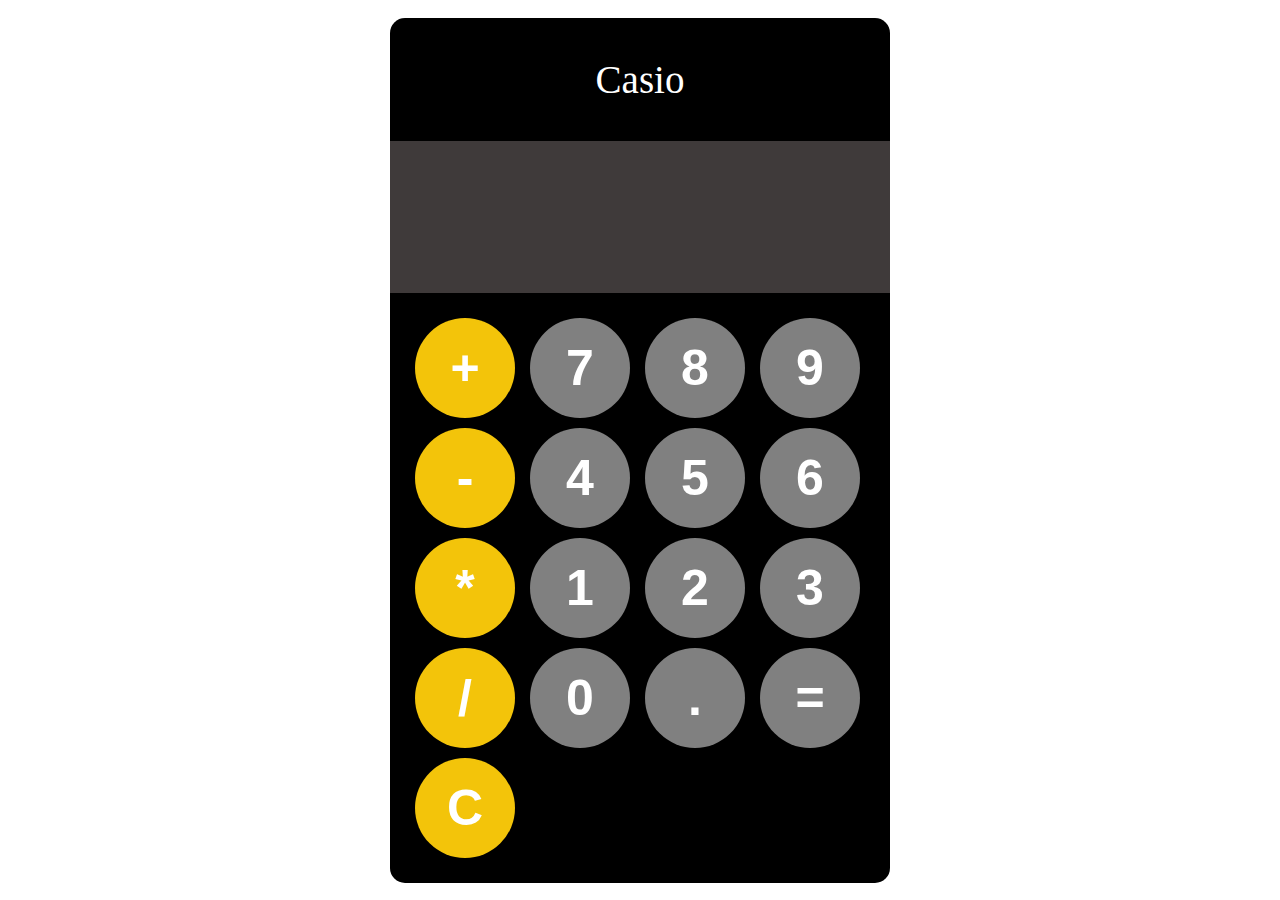
<file: Js/js calculator/index.html>
<!DOCTYPE html>
<html lang="en" onclick="jump()">
<head>
    <meta charset="UTF-8">
    <title>Calculator</title>
    <link rel="stylesheet" href="style.css">
</head>
<body>
     <div id="calculator">
        <div id="heading">
            <p>Casio</p>
        </div>
        <input id="display" type="text" readonly>
        <div id="keys">
            <button onclick="appendToDisplay('+')" class="operator-btn">+</button>
            <button onclick="appendToDisplay('7')">7</button>
            <button onclick="appendToDisplay('8')">8</button>
            <button onclick="appendToDisplay('9')">9</button>
            <button onclick="appendToDisplay('-')" class="operator-btn">-</button>
            <button onclick="appendToDisplay('4')">4</button>
            <button onclick="appendToDisplay('5')">5</button>
            <button onclick="appendToDisplay('6')">6</button>
            <button onclick="appendToDisplay('*')" class="operator-btn">*</button>
            <button onclick="appendToDisplay('1')">1</button>
            <button onclick="appendToDisplay('2')">2</button>
            <button onclick="appendToDisplay('3')">3</button>
            <button onclick="appendToDisplay('/')" class="operator-btn">/</button>
            <button onclick="appendToDisplay('0')">0</button>
            <button onclick="appendToDisplay('.')">.</button>

            <button onclick="calculate()">=</button>
            <button onclick="clearDisplay()" class="operator-btn">C</button>



        </div>
      
      
     </div>
   
</body>
<script src="script.js"></script>
</html>
</file>
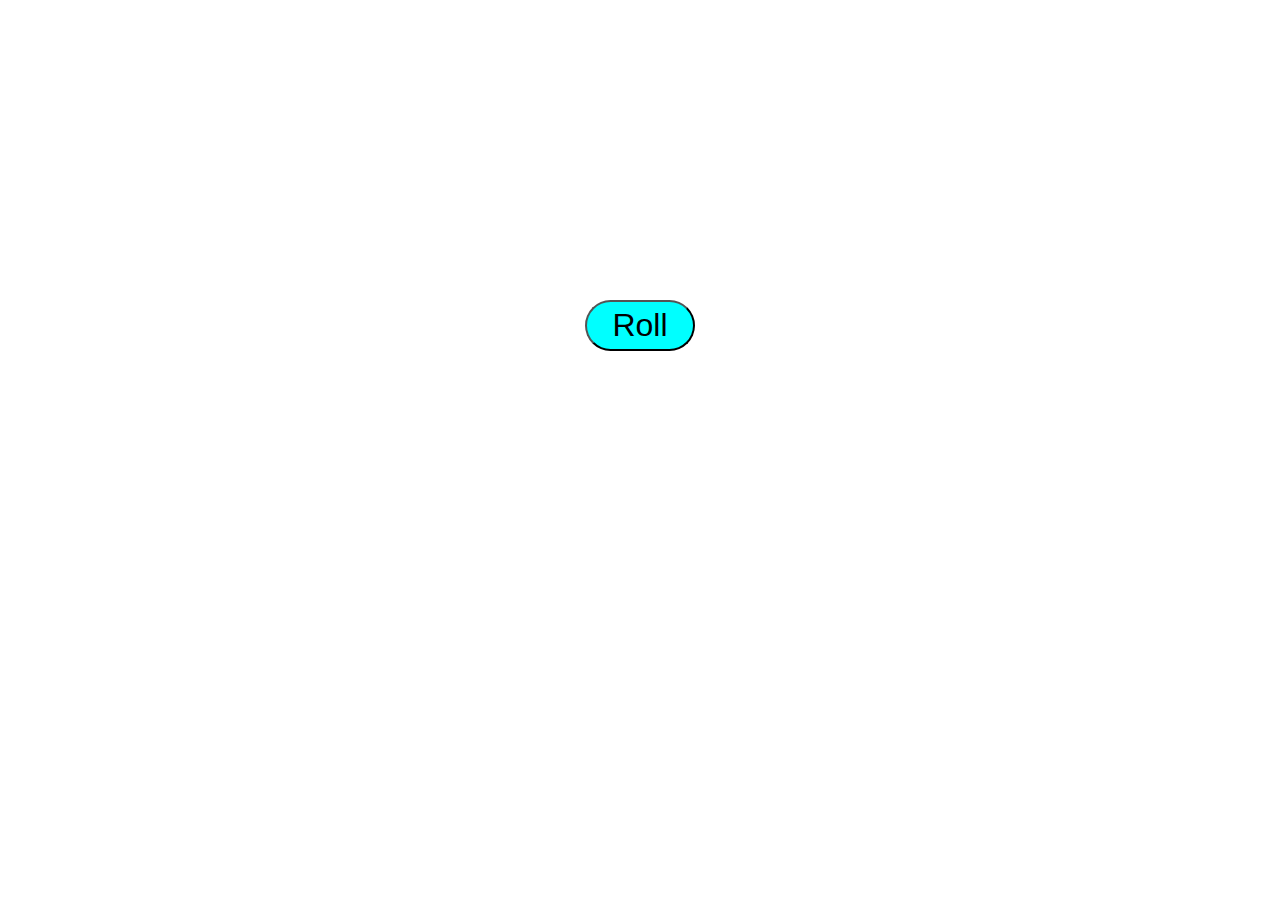
<file: Js/randomGEN/index.html>
<!DOCTYPE html>
<html lang="en">
<head>
    <meta charset="UTF-8">
    <meta name="viewport" content="width=device-width, initial-scale=1.0">
    <title>RandomNumber</title>
    <link rel="stylesheet" href="style.css">
</head>
<body>
    <button   id="mybutton">Roll</button>
    <p id="mylabel"></p>




    <script>

        const mybutton = document.getElementById('mybutton');
const mylabel = document.getElementById("mylabel");

const min=1;
const max=6;
let randomNum=0;


mybutton.onclick =function(){

    randomNum= Math.floor(Math.random()* max) +min;
    mylabel.textContent=randomNum;
}

    </script>
</body>
</html>
</file>
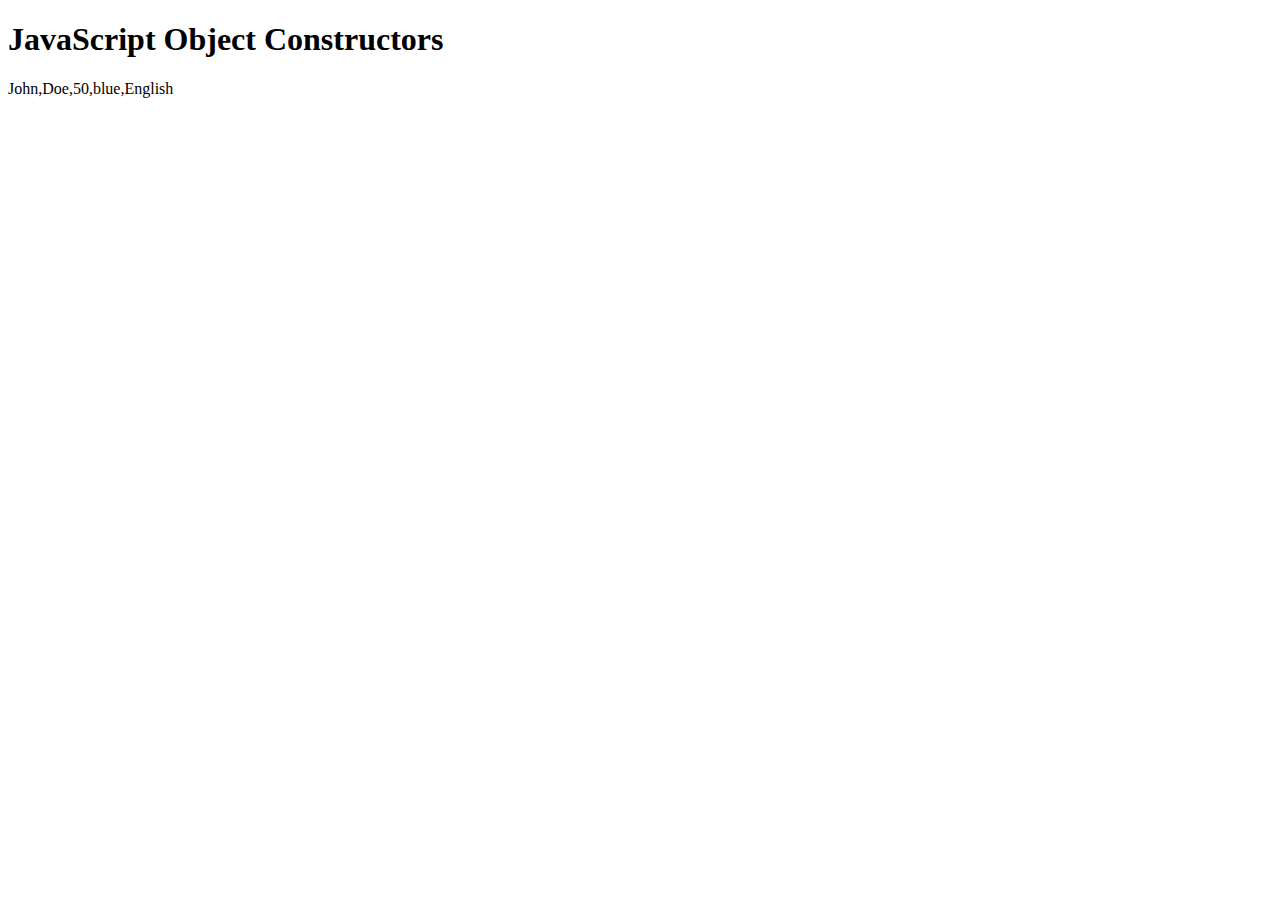
<file: Js/objectconstructer.html>
<!DOCTYPE html>
<html>
<body>
<h1>JavaScript Object Constructors</h1>

<p id="demo"></p>

<script>

// Constructor function for Person objects
function Person(first, last, age, eye) {
  this.firstName = first;
  this.lastName = last;
  this.age = age;
  this.eyeColor = eye;
  this.nationality = "English";
}

// Create 2 Person objects
const myFather = new Person("John", "Doe", 50, "blue");
const myMother = new Person("Sally", "Rally", 48, "green");

// Display nationality
const display= Object.values(myFather);
document.getElementById("demo").innerHTML = display.join(","); 
</script>

</body>
</html>
</file>
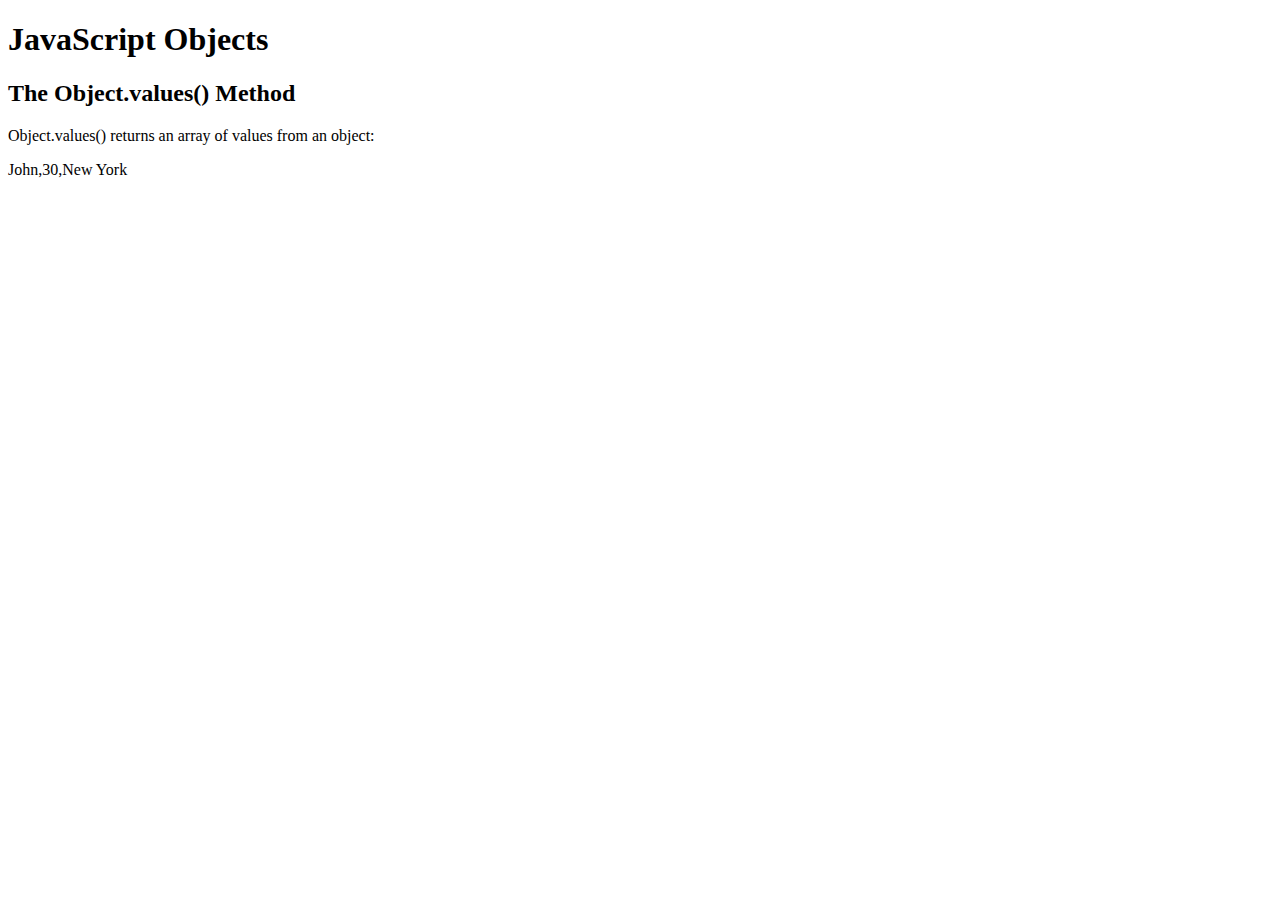
<file: Js/objectdisplay.html>
<!DOCTYPE html>
<html>
<body>
<h1>JavaScript Objects</h1>
<h2>The Object.values() Method</h2>
<p>Object.values() returns an array of values from an object:</p>

<p id="demo"></p>

<script>
// Create an Object
const person = {
  name: "John",
  age: 30,
  city: "New York"
};

// Create an Array
const Display = Object.values(person);

// Display the Array
document.getElementById("demo").innerHTML = Display;
</script>

</body>
</html>
</file>
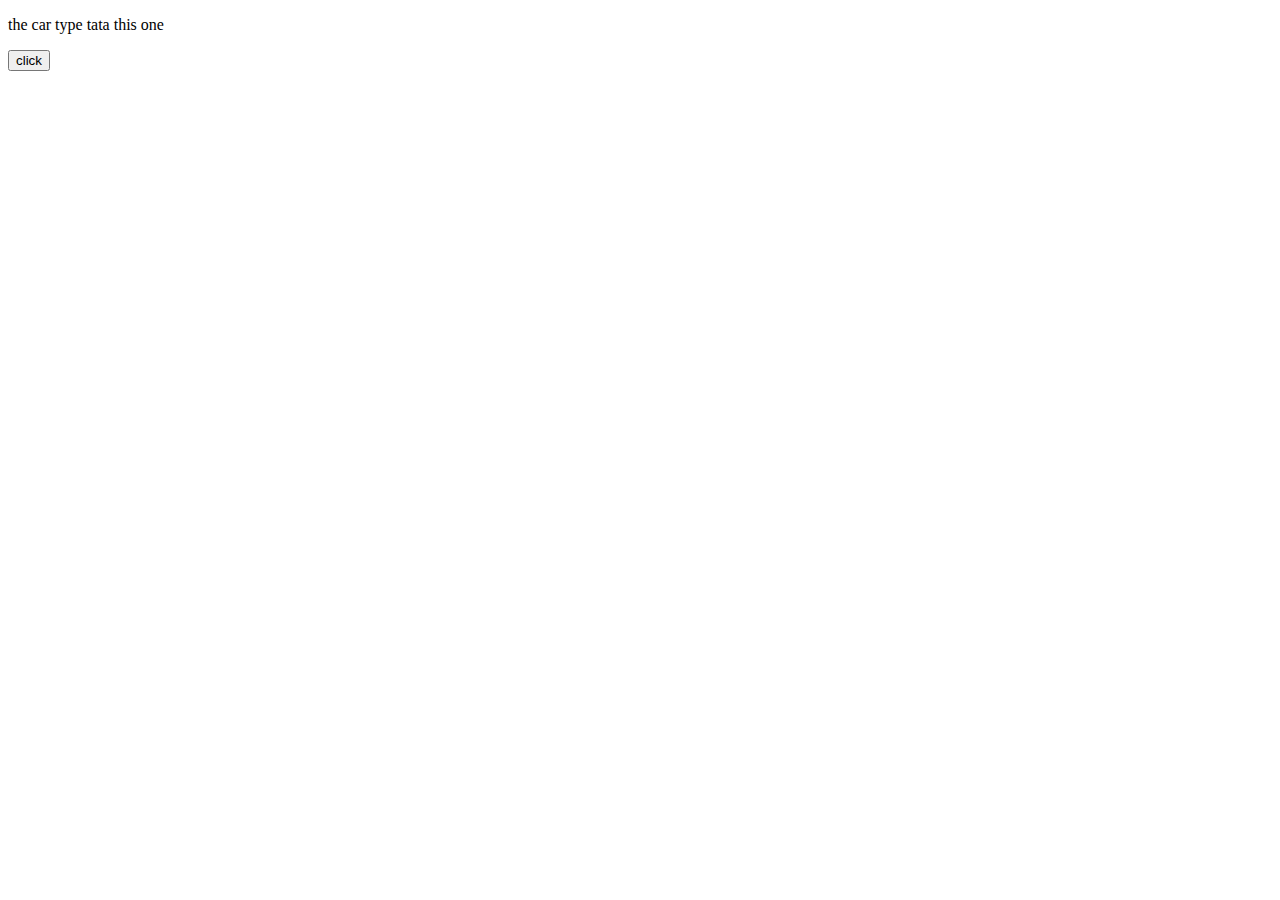
<file: Js/practice.html>
<!DOCTYPE html>
<html lang="en">
<head>
  <meta charset="UTF-8" />
  <meta name="viewport" content="width=device-width, initial-scale=1.0" />
  <title>Document</title>
  
</head>
<body>
  <p id="demo">Shetty</p>

  <button type="button" onclick="document.getElementById('demo').style.fontSize='40px'">click</button>

    
   <script>

    // let text= "the vale is " + addition(5,6) + "given lie this";
    // document.getElementById("demo").innerHTML= text;

    // function addition(a,b){
    //     return 7 + 6;

    // }

    const car={
        type : "tata",
        model : 2,
        colour : "red"

    };

    document.getElementById("demo").innerHTML = "the car type " + car.type + " this one";




  </script>


</body>
</html>
</file>
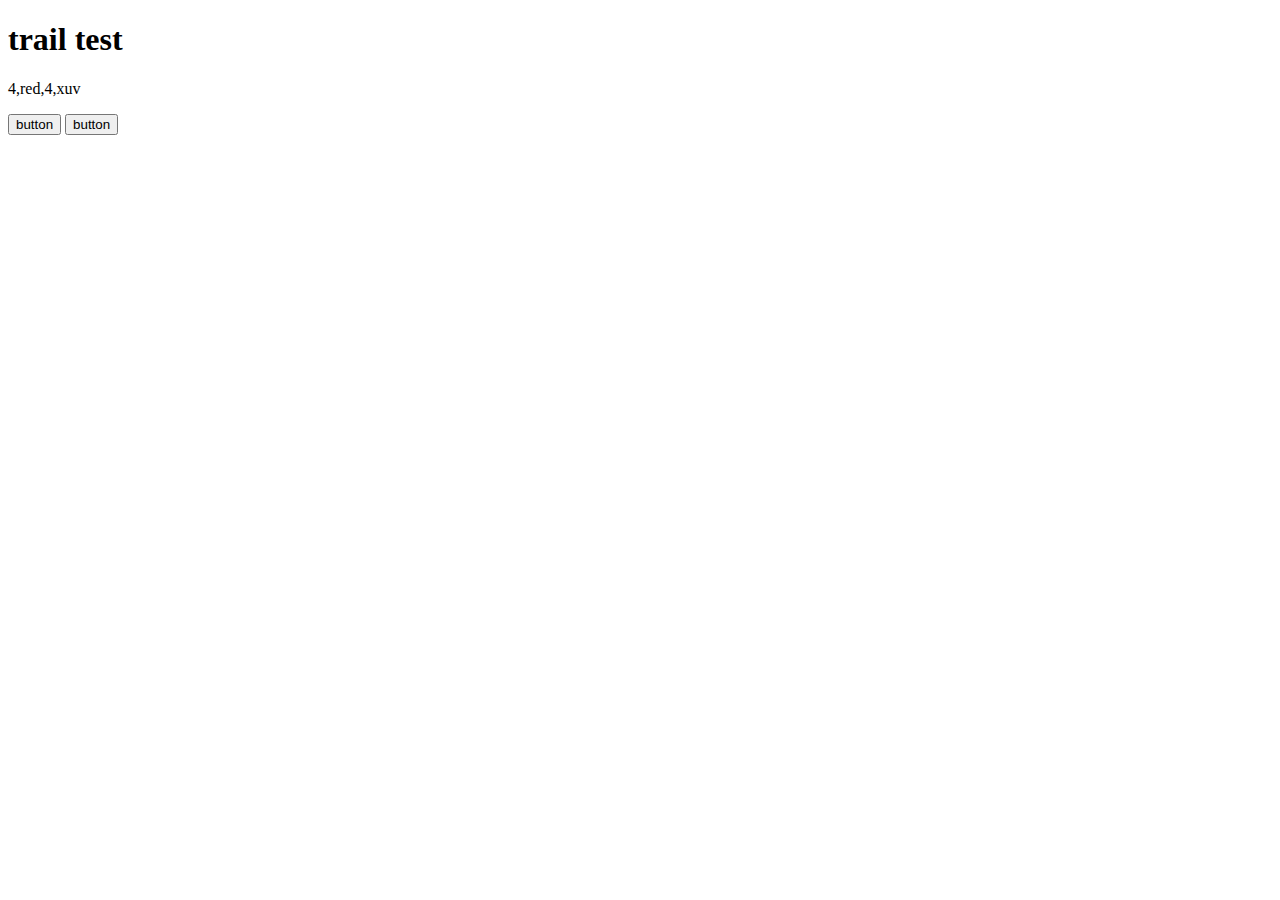
<file: Js/trail.html>
<!DOCTYPE html>
<html lang="en">
<head>
    <meta charset="UTF-8">
    <meta name="viewport" content="width=device-width, initial-scale=1.0">
    <title>Document</title>
</head>
<body>
    <h1>trail test</h1>

    <p id="demo"> </p>
    <button onmouseover="document.getElementById('demo').innerHTML= Date()">  button </button>
        <button onclick="this.innerHTML= Date()">  button </button>


        <script>
            function vechile(tyre,color,doors,type){
                this.Noftyre= tyre;
                this.carcolour= color;
                this.cardoors= doors;
                this.cartype= type;
            }

            const benz= new vechile( 4 , "red", 4 ,"xuv");

            const a= Object.values(benz);
            document.getElementById("demo").innerHTML= a;


            


        </script>
    
</body>
</html>
</file>
<file: Js/js calculator/style.css>
body{
    margin: 0;
    display: flex;
    justify-content: center;
    align-items: center;
    height: 100vh;
}


#calculator{
    background-color: black;
    border-radius: 15px;
    max-width: 500px;
    overflow: hidden;
}



#keys{
    display: grid;
    grid-template-columns: repeat(4, 1fr);
    gap: 10px;
    padding: 25px;

}
#display{
    width: 500px;
    padding: 30px;
    font-size: 5rem;
    text-align: left;
    color: white;
    border-width: 0px;
    background-color: rgb(63, 58, 58);
}

button{
    width: 100px;
    height: 100px;
    border-radius: 50px;
    border: none;
    background-color: gray;
    color: white;
    font-size: 50px;
    font-weight: bold ;
    cursor: pointer;
}
button:hover{
    background-color: rgb(174, 200, 200);
}
button:active{
    background-color: azure;
}
.operator-btn{
    background-color: rgb(243, 196, 10);
}
.operator-btn:hover{
    background-color: yellow;
}
.operator-btn:active{
    background-color: rgb(116, 73, 73);
}
#heading{

    color: white;
    padding: px;
    text-align: center;
    font-size: 39px;
}
</file>
<file: Js/randomGEN/style.css>
body{
    margin-top: 300px;
    font-family: 'Courier New', Courier, monospace;
    text-align: center;
}
#mybutton{
    background-color: aqua;
    font-size: 2rem;
    padding: 5px 25px;
    border-radius: 40px;
   
}
#mybutton:hover{
    background-color: red;
} 
#mylabel{
    font-size: 10em;

}
</file>
